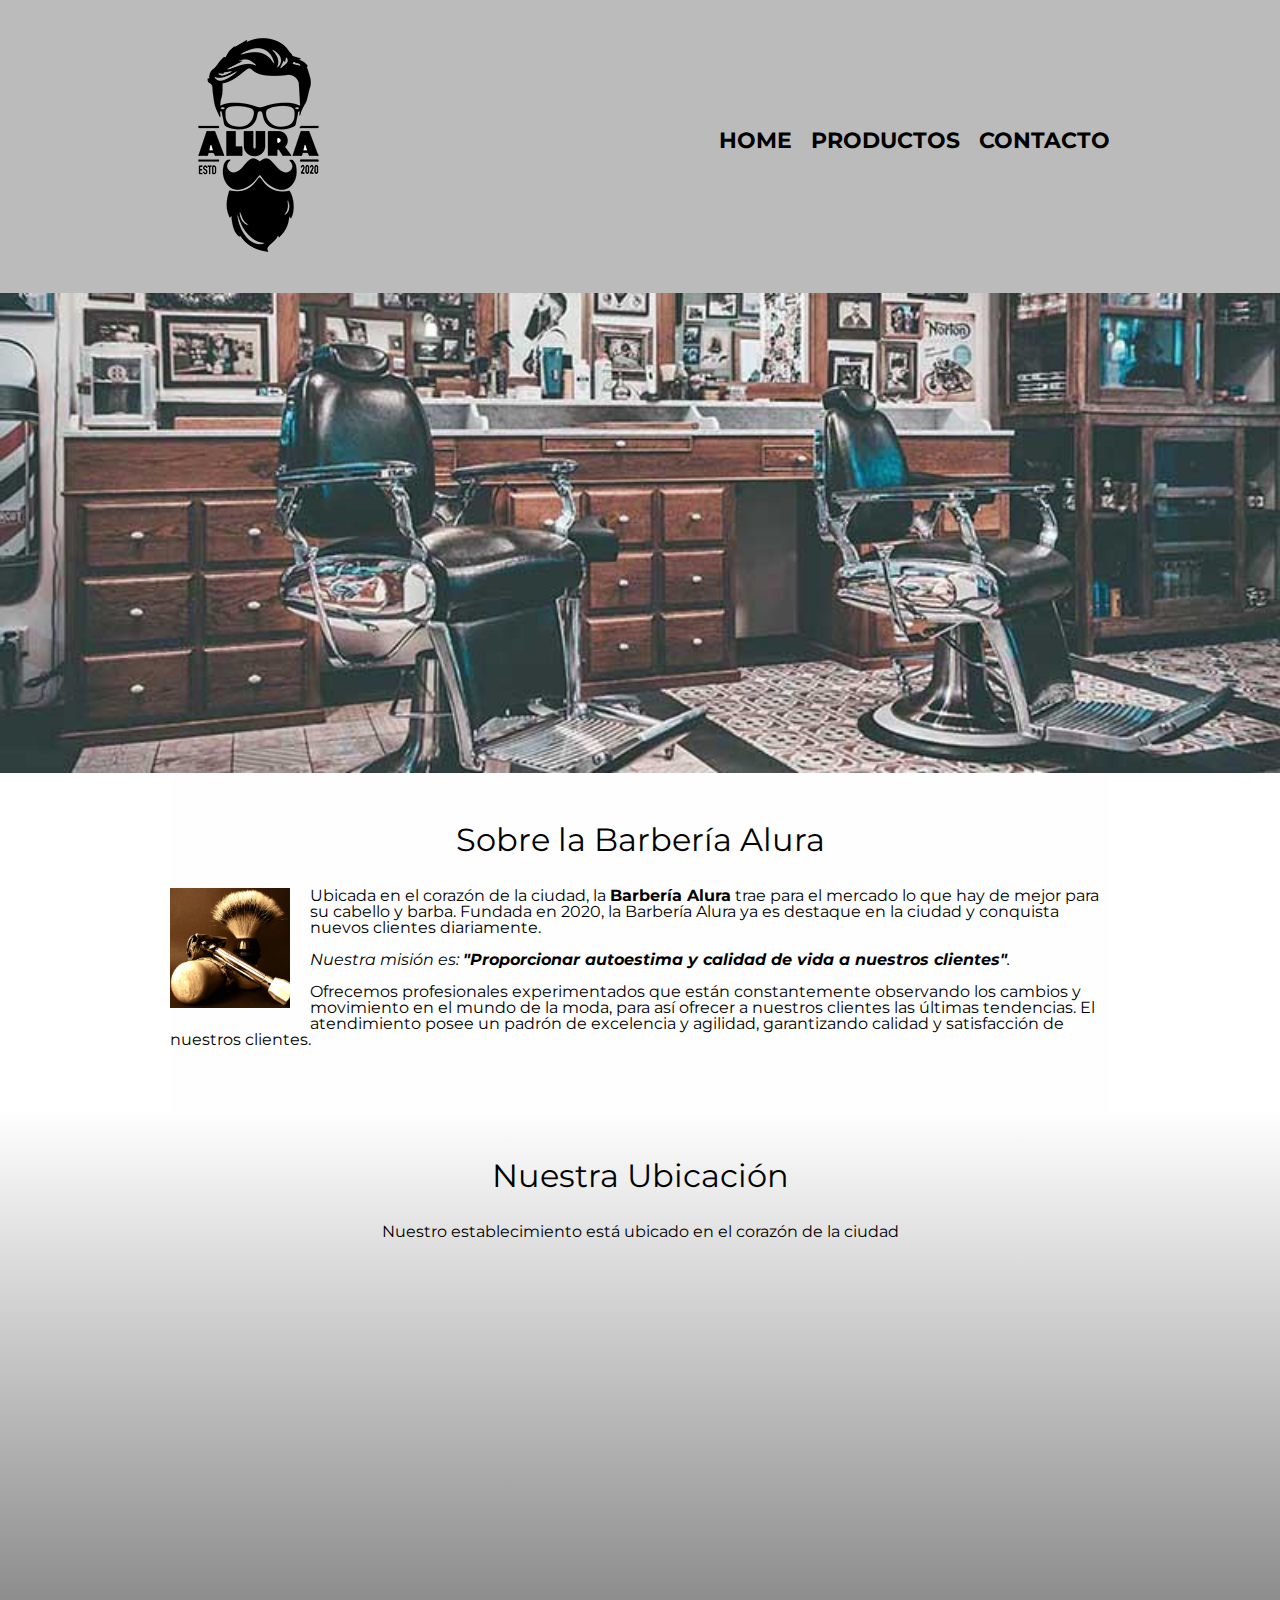
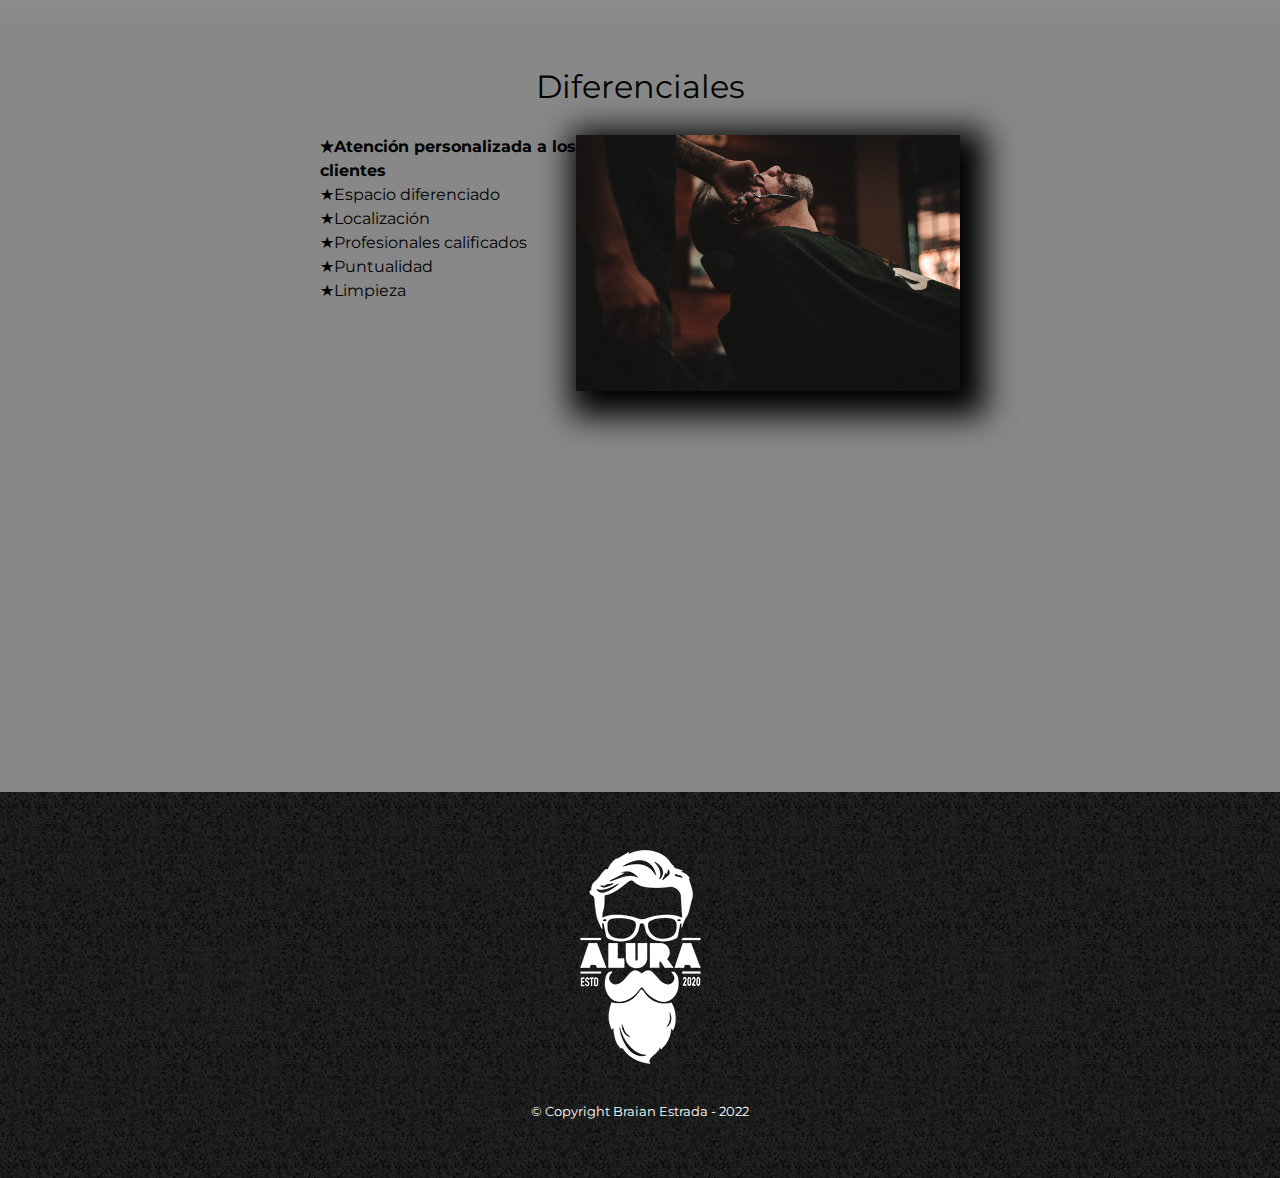
<file: index.html>
<!DOCTYPE html>

<html lang="es">
    
    <head>
        <meta charset="UTF-8">
        <meta name="viewport" content="width=device-width"> 
        <title>Barbería Alura</title>
        <link rel="stylesheet" href="reset.css">
        <link rel="stylesheet" href="style.css">
        <link href="https://fonts.googleapis.com/css2?family=Montserrat:wght@300&display=swap" rel="stylesheet">
    </head>

    <body>
        <header>
            <div class="caja">
                <h1><img src="imagenes/logo.png"></h1>
                <nav>
                    <ul>
                        <li><a href="index.html">Home</a></li>
                        <li><a href="productos.html">Productos</a></li>
                        <li><a href="contacto.html">Contacto</a></li>
                    </ul>
                </nav>
            </div>
        </header>

        <img class="banner" src="banner/banner.jpg">
        
        <main>
            <section class="principal">

                <h2 class="titulo-principal">Sobre la Barbería Alura</h2>

                <img class="utensilios"  src="imagenes/utensilios.jpg" alt="Utensilios de un barbero.">
    
                <p>Ubicada en el corazón de la ciudad, la <strong>Barbería Alura</strong> trae para el mercado lo que hay de mejor para su cabello y barba. Fundada en 2020, la Barbería Alura ya es destaque en la ciudad y conquista nuevos clientes diariamente.</p>
    
                <p id="mision"><em>Nuestra misión es: <strong>"Proporcionar autoestima y calidad de vida a nuestros clientes"</strong>.</em></p>
    
                <p>Ofrecemos profesionales experimentados que están constantemente observando los cambios y movimiento en el mundo de la moda, para así ofrecer a nuestros clientes las últimas tendencias. El atendimiento posee un padrón de excelencia y agilidad, garantizando calidad y satisfacción de nuestros clientes.</p> 
    
            </section>

            <section class="mapa">
                <h3 class="titulo-principal">Nuestra Ubicación</h3>
                <p>Nuestro establecimiento está ubicado en el corazón de la ciudad</p>

                <div class="mapa-contenido">
                    <iframe src="https://www.google.com/maps/embed?pb=!1m18!1m12!1m3!1d34784.869470159!2d-46.65499870427411!3d-23.593248407555798!2m3!1f0!2f0!3f0!3m2!1i1024!2i768!4f13.1!3m3!1m2!1s0x94ce5a2b2ed7f3a1%3A0xab35da2f5ca62674!2sCaelum%20-%20Education%20and%20Innovation!5e0!3m2!1ses-419!2sbr!4v1602972945026!5m2!1ses-419!2sbr" width="100%" height="300" frameborder="0" style="border:0;" allowfullscreen="" aria-hidden="false" tabindex="0"></iframe>
                </div>


            </section>
            
            <section class="diferenciales">
    
                <h3 class="titulo-principal">Diferenciales</h3>
            
                <div class="contenido-diferenciales">
                    <ul class="lista-diferenciales">
                        <li class="items">Atención personalizada a los clientes</li>
                        <li class="items">Espacio diferenciado</li>
                        <li class="items">Localización</li>
                        <li class="items">Profesionales calificados</li>
                        <li class="items">Puntualidad</li>
                        <li class="items">Limpieza</li>
                    </ul><img src="diferenciales/diferenciales.jpg" class="imagen-diferenciales">
                </div>
                <div class="video">
                    <iframe width="100%" height="315" src="https://www.youtube.com/embed/wcVVXUV0YUY" frameborder="0" allow="accelerometer; autoplay; clipboard-write; encrypted-media; gyroscope; picture-in-picture" allowfullscreen></iframe>
                </div>
                
            </section>


            
        </main>
        
        <footer>
            <img src="imagenes/logo-blanco.png">
            <p class="copyright">&copy Copyright Braian Estrada - 2022</p>
        </footer>
        
    </body>
</html>
</file>
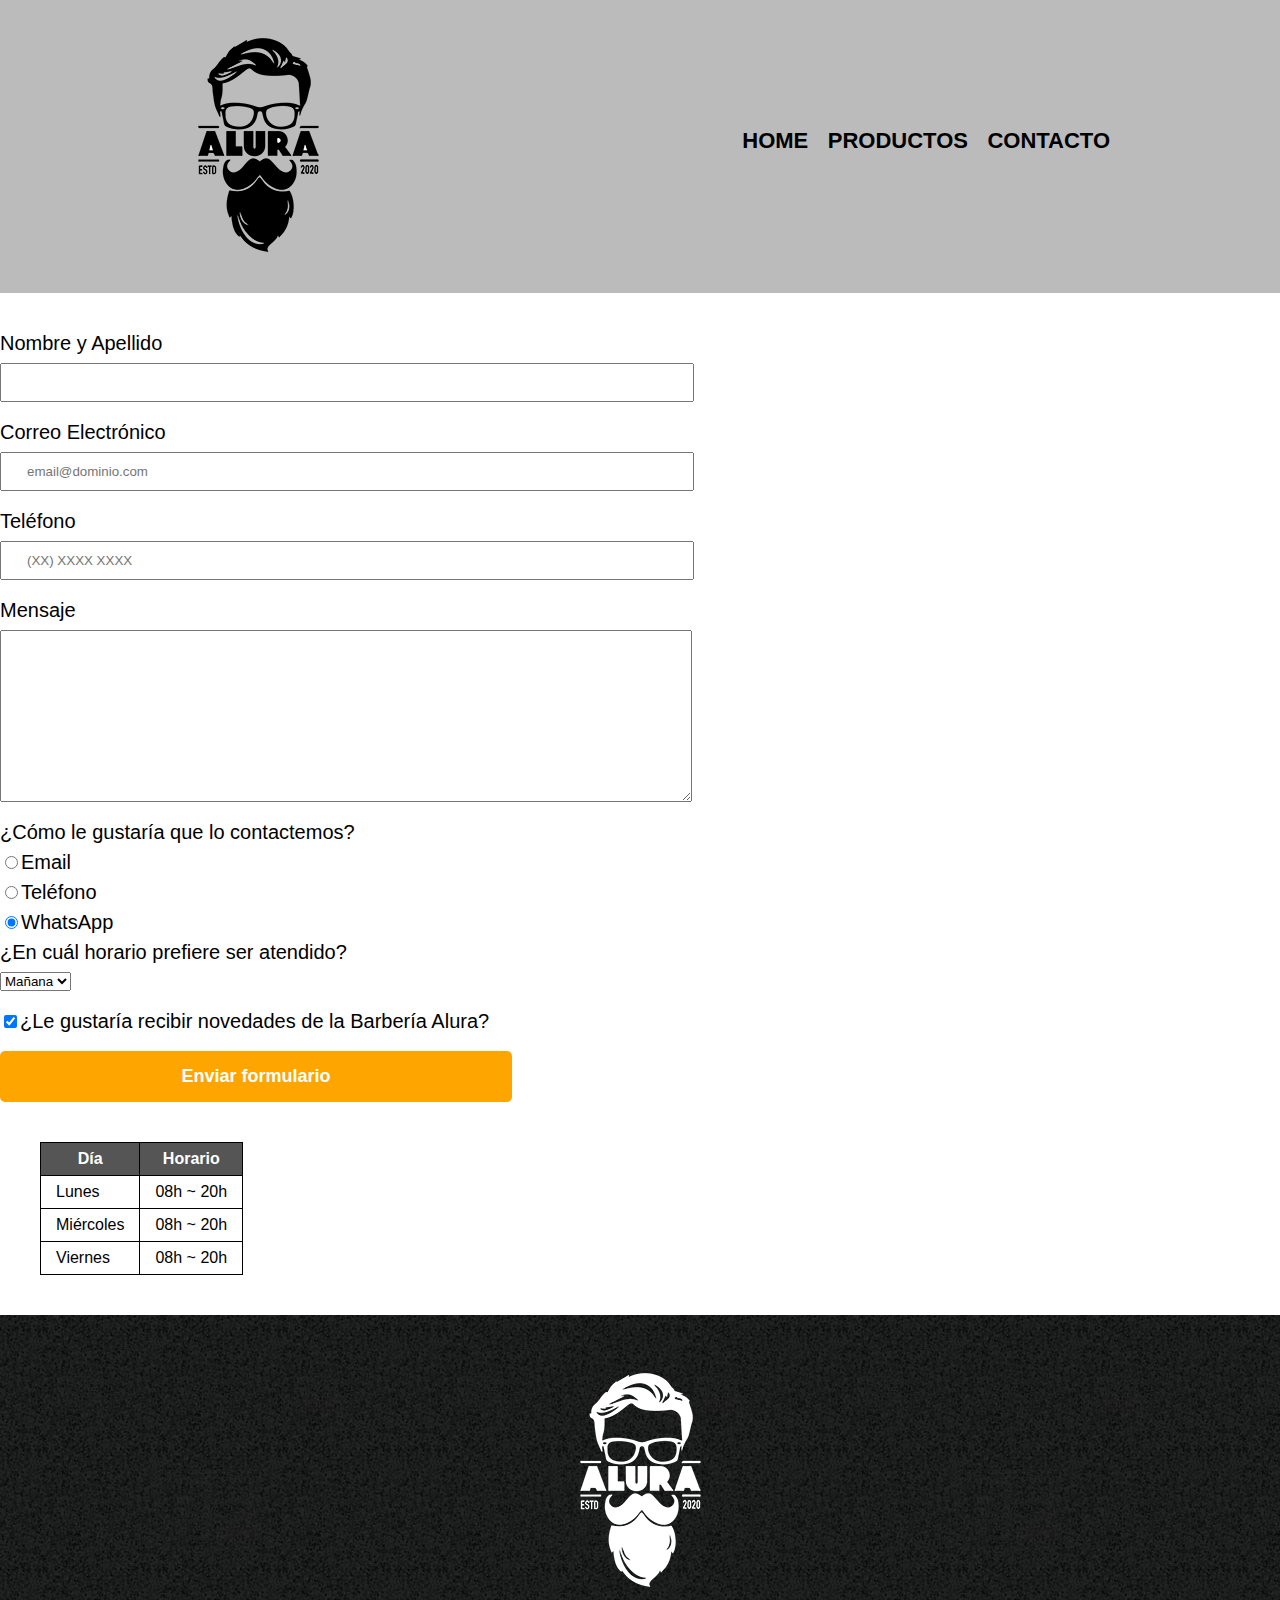
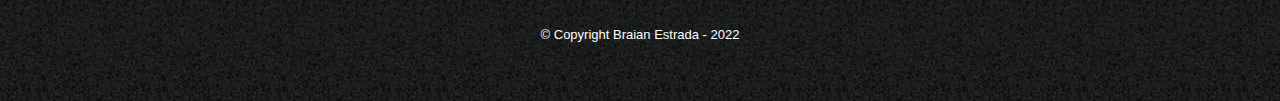
<file: contacto.html>
<!DOCTYPE html>

<html>
    <head>
        <meta charset="UTF-8">
        <title>Contacto - Barbería Alura</title>
        <link rel="stylesheet" href="reset.css">
        <link rel="stylesheet" href="style.css">
    </head>
    <body>
        <header>
            <div class="caja">
                <h1><img src="imagenes/logo.png" alt="Logo de la Barbería Alura"></h1>
                <nav>
                    <ul>
                        <li><a href="index.html">Home</a></li>
                        <li><a href="productos.html">Productos</a></li>
                        <li><a href="contacto.html">Contacto</a></li>
                    </ul>
                </nav>
            </div>
        </header>
        <main>
            <form>
                <label for="nombreapellido">Nombre y Apellido</label>
                <input type="text" id="nombreapellido" class="input-padron" required>

                <label for="correoelectronico">Correo Electrónico</label>
                <input type="email" id="correoelectronico" class="input-padron" required placeholder="email@dominio.com">

                <label for="telefono">Teléfono</label>
                <input type="tel" id="telefono" class="input-padron" required placeholder="(XX) XXXX XXXX">

                <label for="mensaje">Mensaje</label>
                <textarea cols="70" rows="10" id="mensaje" class="input-padron" required></textarea>
                
                <fieldset>
                    <legend>¿Cómo le gustaría que lo contactemos?</legend>

                    <label for="radio-email"><input type="radio" name="contacto" value="email" id="radio-email">Email</label>
                    
                    <label for="radio-telefono"><input type="radio" name="contacto" value="telefono" id="radio-telefono">Teléfono</label>
                    
                    <label for="radio-whatsapp"><input type="radio" name="contacto" value="whatsapp" id="radio-whatsapp" checked>WhatsApp</label>
                    
                </fieldset>
               
                <fieldset>
                    <legend>¿En cuál horario prefiere ser atendido?</legend>
                    <select>
                        <option>Mañana</option>
                        <option>Tarde</option>
                        <option>Noche</option>
                    </select>
                </fieldset>
                
                <label class="checkbox"><input type="checkbox" checked>¿Le gustaría recibir novedades de la Barbería Alura?</label>                
                
                <input type="submit" value="Enviar formulario" class="enviar">

            </form>

            <table>
                <thead>
                    <tr>
                        <th>Día</th>
                        <th>Horario</th>
                    </tr>
                </thead>
                <tbody>
                    <tr>
                        <td>Lunes</td>
                        <td>08h ~ 20h</td>
                    </tr>
                    <tr>
                        <td>Miércoles</td>
                        <td>08h ~ 20h</td>
                    </tr>
                    <tr>
                        <td>Viernes</td>
                        <td>08h ~ 20h</td>
                    </tr>
                </tbody>
            </table>
        </main>
        <footer>
            <img src="imagenes/logo-blanco.png"  alt="Logo de la Barbería Alura">
            <p class="copyright">&copy Copyright Braian Estrada - 2022</p>
        </footer>
    </body>
</html>
</file>
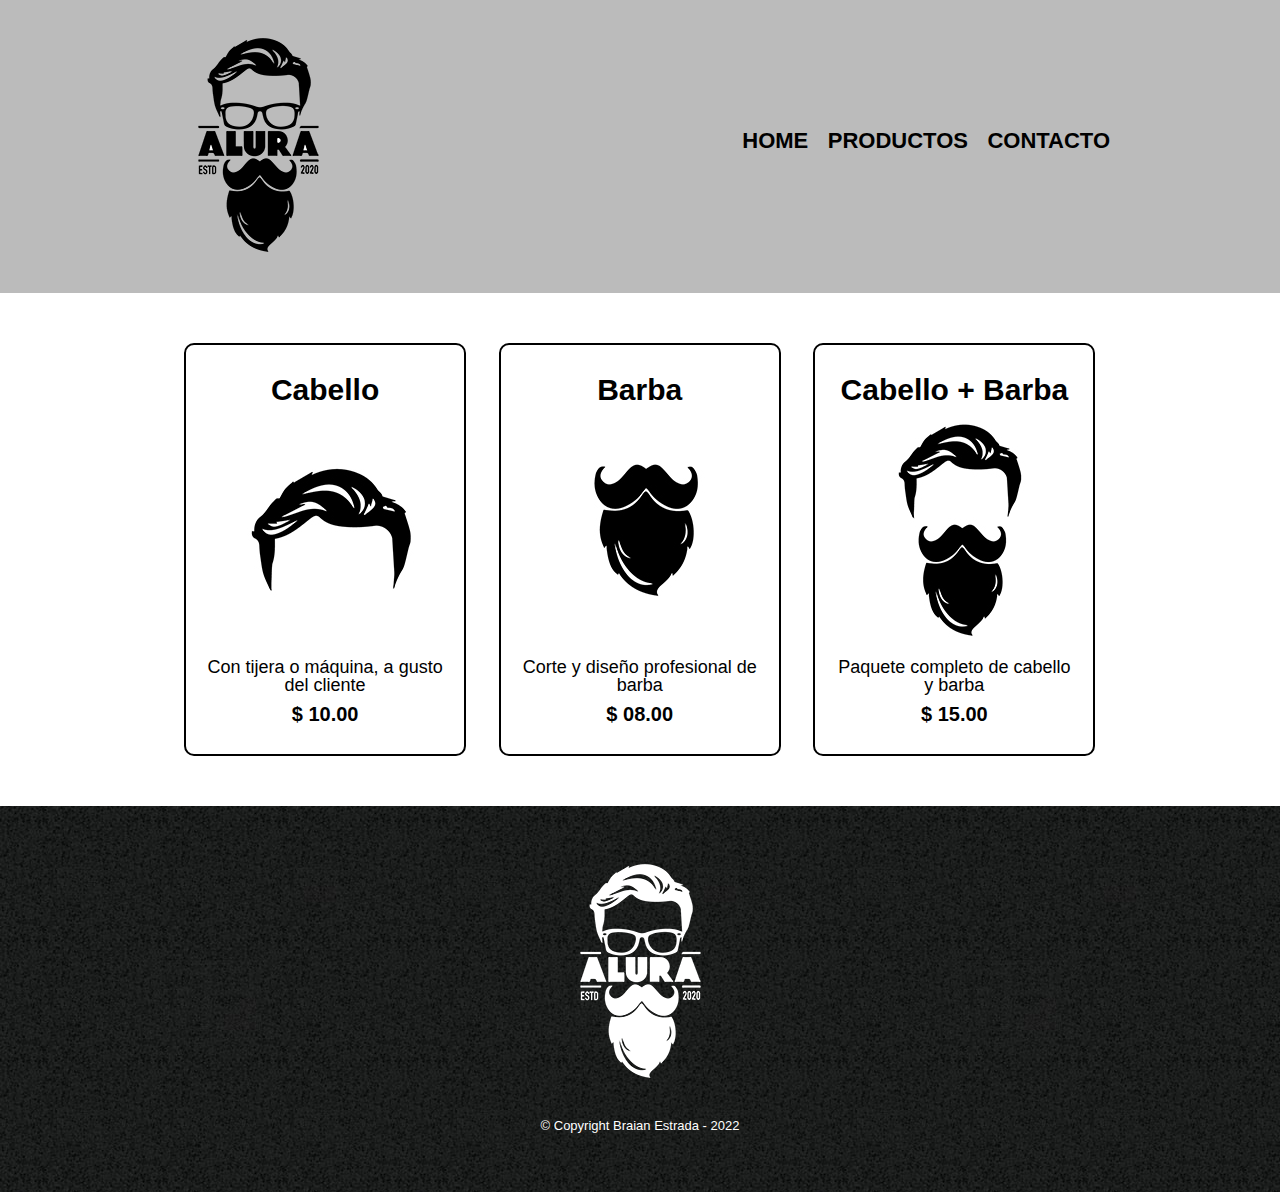
<file: productos.html>
<!DOCTYPE html>

<html>
    <head>
        <meta charset="UTF-8">
        <title>Productos - Barbería Alura</title>
        <link rel="stylesheet" href="reset.css">
        <link rel="stylesheet" href="style.css">
    </head>
    <body>
        <header>
            <div class="caja">
                <h1><img src="imagenes/logo.png"></h1>
                <nav>
                    <ul>
                        <li><a href="index.html">Home</a></li>
                        <li><a href="productos.html">Productos</a></li>
                        <li><a href="contacto.html">Contacto</a></li>
                    </ul>
                </nav>
            </div>
        </header>

        <main>
            <ul class="productos">
                <li>
                    <h2>Cabello</h2>
                    <img src="imagenes/cabello.jpg">
                    <p class="producto-descripcion">Con tijera o máquina, a gusto del cliente</p>
                    <p class="producto-precio">$ 10.00</p>
                </li>
                <li>
                    <h2>Barba</h2>
                    <img src="imagenes/barba.jpg">
                    <p class="producto-descripcion">Corte y diseño profesional de barba</p>
                    <p class="producto-precio">$ 08.00</p>
                </li>
                <li>
                    <h2>Cabello + Barba</h2>
                    <img src="imagenes/cabello+barba.jpg">
                    <p class="producto-descripcion">Paquete completo de cabello y barba</p>
                    <p class="producto-precio">$ 15.00</p>
                </li>
            </ul>
        </main>

        <footer>
            <img src="imagenes/logo-blanco.png">
            <p class="copyright">&copy Copyright Braian Estrada - 2022</p>
        </footer>
    </body>
</html>
</file>
<file: style.css>
body{
    font-family: 'Montserrat', sans-serif;
}

header {
    background-color: #BBBBBB;
    padding: 20px 0;
}

.caja{
    width: 940px;
    position: relative;
    margin: 0 auto;
}

nav{
    position: absolute;
    top:110px;
    right: 0;
}

nav li{
    display: inline;
    margin: 0 0 0 15px;
}

nav a{
    text-transform: uppercase;
    color: #000000;
    font-weight: bold;
    font-size: 22px;
    text-decoration: none;
}

nav a:hover{
    color: #c78c19;
    text-decoration: underline;
}

.productos{
    width: 940px;
    margin: 0 auto;
    padding: 50px;
}


.productos li{
    display: inline-block;
    text-align: center;
    width: 30%;
    vertical-align: top;
    margin: 0 1.5%;
    padding: 30px 20px;
    box-sizing: border-box;
    border: 2px solid #000000;
    border-radius: 10px;
}

.productos li:hover{
    border-color:#c78c19;
}

.productos li:active{
    border-color:#088c19;
}

.productos h2{
    font-size: 30px;
    font-weight: bold;
}

.productos li:hover h2{
    font-size: 33px;
}

.producto-descripcion{
    font-size: 18px;
}

.producto-precio{
    font-size: 20px;
    font-weight: bold;
    margin-top:10px;
}

footer{
    text-align: center;
    background: url(imagenes/bg.jpg);
    padding:40px;
}

.copyright{
    color:#FFFFFF;
    font-size: 13px;
    margin:20px;
}

form{
    margin: 40px 0;
}

form label, form legend{
    display: block;
    font-size: 20px;
    margin: 0 0 10px;
}

.input-padron{
    display: block;
    margin: 0 0 20px;
    padding: 10px 25px;
    width: 50%;
}

.checkbox{
    margin:20px 0;
}

.enviar{
    width: 40%;
    padding: 15px 0;
    font-size: 18px;
    font-weight: bold;
    color:white;
    background: orange;
    border:none;
    border-radius: 5px;
    transition: 1s all;
    cursor:pointer;
}

.enviar:hover{
    background: darkorange;
    transform: scale(1.2);
}

table{
    margin: 40px 40px;
}

thead{
    background: #555555;
    color:white;
    font-weight: bold;
}

td,th{
    border: 1px solid #000000;
    padding: 8px 15px;
}

/*Aquí inicia el CSS para nuestra home*/
.banner{
    width: 100%;
}

.principal{
    padding: 3em 0;
    background: #FEFEFE;
    width: 940px;
    margin: 0 auto; 
}

.titulo-principal{
    text-align: center;
    font-size: 2em;
    margin: 0 0 1em;
    clear:left;
}

.principal p{
    margin: 0 0 1em;
}

.principal strong{
    font-weight: bold;
}

.principal em{
    font-style: italic;
}

.utensilios{
    width: 120px;
    float:left;
    margin: 0 20px 20px 0;
}

.mapa{
    padding: 3em 0;
    background: linear-gradient(#FEFEFE, #888888)
}

.mapa p{
    margin: 0 0 2em;
    text-align: center;
}

.mapa-contenido{
    width: 940px;
    margin: 0 auto;
}

.diferenciales{
    padding: 3em 0;
    background: #888888;
}

.contenido-diferenciales{
    width: 640px;
    margin: 0 auto;
}

.lista-diferenciales{
    width: 40%;
    display: inline-block;
    vertical-align: top;
}

.items{
    line-height: 1.5;
}

.items:before{
    content:"★"
}

.items:first-child{
    font-weight: bold;
}

.imagen-diferenciales{
    width: 60%;
    transition: 400ms;
    box-shadow: 10px 10px 30px 15px #000000;
}

.imagen-diferenciales:hover{
    opacity: 0.3;
}

.video{
    width: 560px;
    margin: 1em auto;
}

@media screen and (max-width:768px){
    h1{
        text-align: center;
    }
    nav{
        position: static;
    }
    .caja, .principal, .mapa-contenido, .contenido-diferenciales, .video {
        width: auto;
    }
    .lista-diferenciales, .imagen-diferenciales{
        width: 100%;
    }

}
</file>
